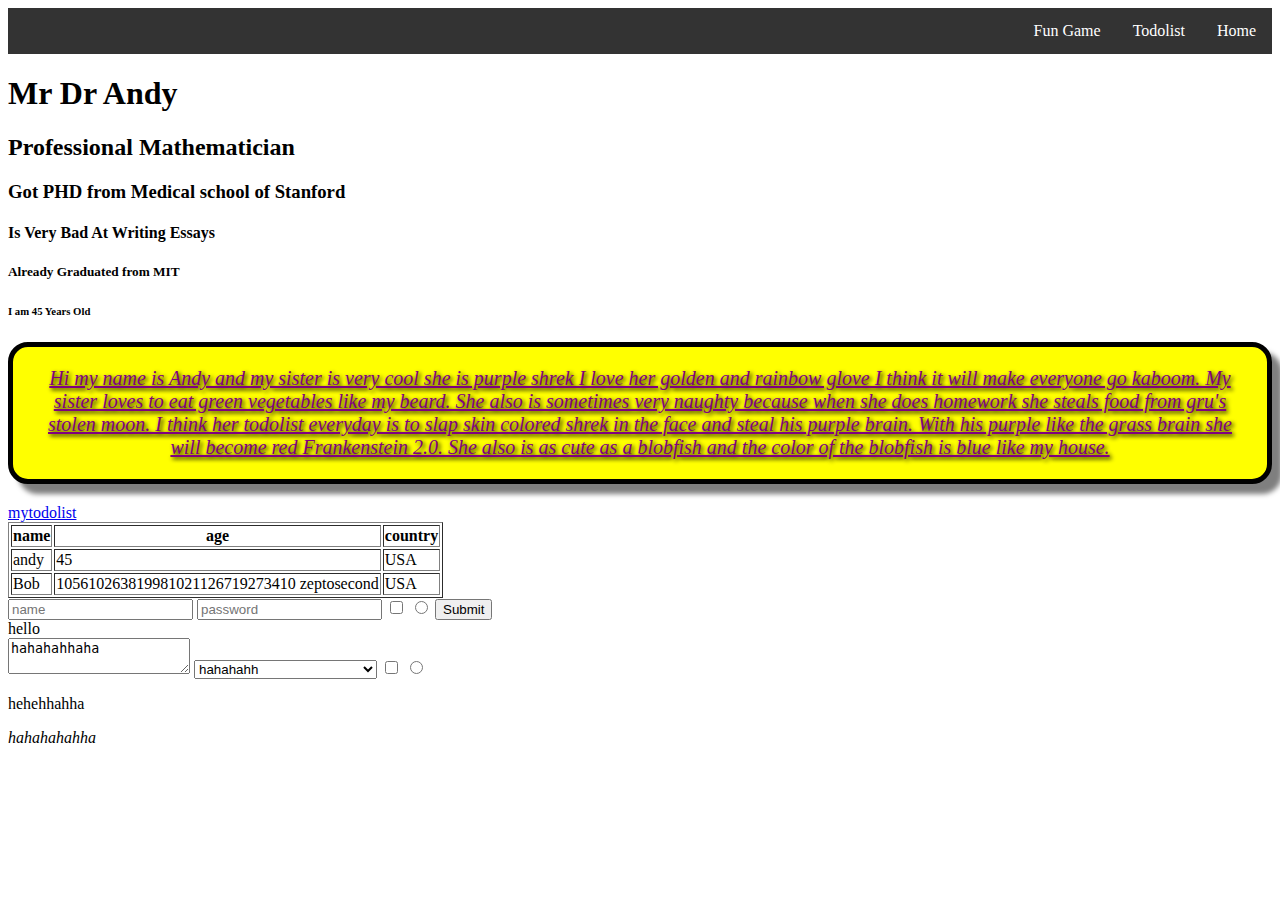
<file: index.html>
<!DOCTYPE html>
<html>
<head>
    <title>andy</title>
    <link rel="stylesheet" href="style.css">
</head>
<body>

    <nav>
        <ul>
            <li><a href="index.html">Home</a></li>
            <li><a href="todolist.html">Todolist</a></li>
            <li><a href="Andy_sandspiel.html">Fun Game</a></li>
        </ul>
    </nav>







    <h1>Mr Dr Andy</h1>
    <h2>Professional Mathematician</h2>
    <h3>Got PHD from Medical school of Stanford</h3>
    <h4>Is Very Bad At Writing Essays</h4>
    <h5>Already Graduated from MIT</h5>
    <h6>I am 45 Years Old</h6>


    <p id ="angela123">Hi my name is Andy and my sister is very cool she is purple shrek 
        I love her golden and rainbow glove I think it will make everyone go kaboom. 
        My sister loves to eat green vegetables like my beard. She also is sometimes very naughty 
        because when she does homework she steals food from gru's stolen moon. I think her todolist 
        everyday is to slap skin colored shrek in the face and steal his purple brain.
        With his purple like the grass brain she will become red Frankenstein 2.0.
        She also is as cute as a blobfish and the color of the blobfish is blue like my house.
    </p>    

    <a href="http://127.0.0.1:3000/todolist.html">mytodolist</a>


    <table border="1">
        <tr>
            <th>name</th>
            <th>age</th>
            <th>country</th>
        </tr>
        <tr>
            <td>andy</td>
            <td>45</td>
            <td>USA</td>
        </tr>
        <tr>
            <td>Bob</td>
            <td>105610263819981021126719273410 zeptosecond</td>
            <td>USA</td>
        </tr>

    </table>


<forms>
    <input type="text" placeholder="name">
    <input type="password" placeholder="password">
    <input type="checkbox">
    <input type="radio">
    <input type="submit">
</forms>
<form>
<label>
hello
</label>
</form>
<textarea>
hahahahhaha
</textarea>

<select>
<option value="Hahahahhahahaha">hahahahh</option>
<option value="Oo0ow0ow0ooW0O0">ooaoaoaoa</option>
<option>O0o0O0o0o0O0o0o0oo0O</option>
<option> capichinu</option>
</select>


<input type="checkbox">



<input type="radio">

</input>

<div>
<p>hehehhahha</p>
<i>hahahahahha</i>
</div>

<span>

</span>

<!-- Comment-->
</body>
</html>
</file>
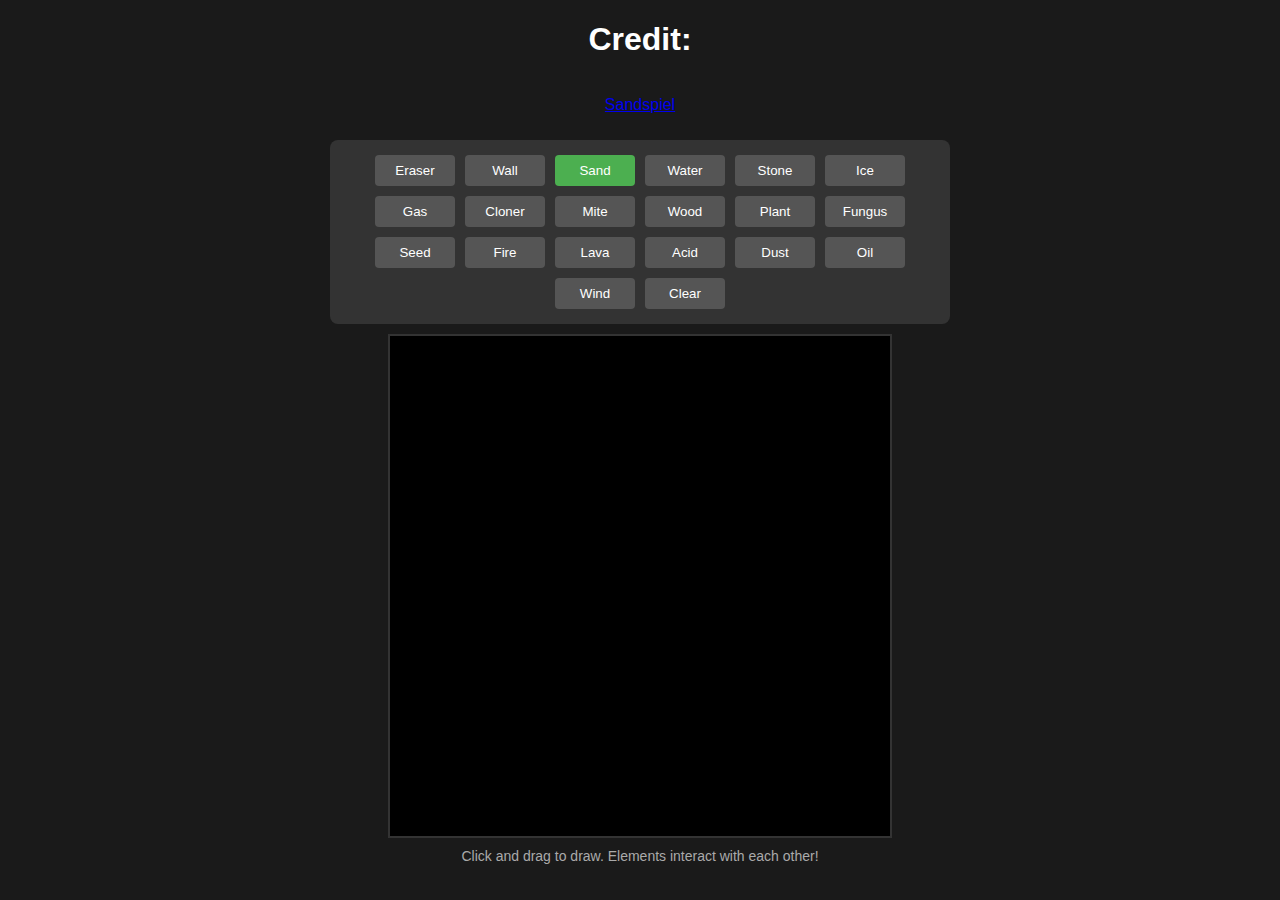
<file: Andy_sandspiel.html>
<!DOCTYPE html>
<html>
<head>
  <style>
    body {
      margin: 0;
      display: flex;
      flex-direction: column;
      align-items: center;
      background: #1a1a1a;
      color: white;
      font-family: Arial, sans-serif;
    }
    
    #controls {
      margin: 10px;
      padding: 10px;
      background: #333;
      border-radius: 8px;
      display: flex;
      flex-wrap: wrap;
      max-width: 600px;
      justify-content: center;
    }
    
    button {
      margin: 5px;
      padding: 8px 16px;
      border: none;
      border-radius: 4px;
      cursor: pointer;
      background: #555;
      color: white;
      transition: background 0.3s;
      min-width: 80px;
    }
    
    button:hover {
      background: #666;
    }
    
    button.active {
      background: #4CAF50;
    }
    
    #canvas {
      border: 2px solid #333;
      cursor: crosshair;
    }

    #info {
      margin: 10px;
      color: #aaa;
      font-size: 14px;
    }
  </style>
</head>
<body>
  <h1 style="text-align:center", Font="Playfair Display">Credit:</h1>
  <p style="text-align:center", Font="Playfair Display"><a href="https://sandspiel.club/#">Sandspiel</a> </p>
  <div id="controls">
    <button id="empty">Eraser</button>
    <button id="wall">Wall</button>
    <button id="sand">Sand</button>
    <button id="water">Water</button>
    <button id="stone">Stone</button>
    <button id="ice">Ice</button>
    <button id="gas">Gas</button>
    <button id="cloner">Cloner</button>
    <button id="mite">Mite</button>
    <button id="wood">Wood</button>
    <button id="plant">Plant</button>
    <button id="fungus">Fungus</button>
    <button id="seed">Seed</button>
    <button id="fire">Fire</button>
    <button id="lava">Lava</button>
    <button id="acid">Acid</button>
    <button id="dust">Dust</button>
    <button id="oil">Oil</button>
    <button id="wind">Wind</button>
    <button id="clear">Clear</button>
  </div>
  <canvas id="canvas"></canvas>
  <div id="info">Click and drag to draw. Elements interact with each other!</div>

  <script>
    const canvas = document.getElementById('canvas');
    const ctx = canvas.getContext('2d');
    
    canvas.width = 500;
    canvas.height = 500;
    
    const gridSize = 4;  // Increased grid size for better stacking
    const cols = canvas.width / gridSize;
    const rows = canvas.height / gridSize;
    let grid = new Array(cols * rows).fill(null);
    
    const TYPES = {
      EMPTY: { color: '#000000', density: 0, name: 'empty' },
      WALL: { color: '#666666', density: Infinity, name: 'wall' },
      SAND: { color: '#e3be7a', density: 2, name: 'sand' },
      WATER: { color: '#4ba3c3', density: 1, name: 'water' },
      STONE: { color: '#808080', density: 3, name: 'stone' },
      ICE: { color: '#a5f2f3', density: 0.9, name: 'ice', melt: true },
      GAS: { color: '#c8e6c9', density: -1, name: 'gas', disperse: true },
      CLONER: { color: '#9c27b0', density: Infinity, name: 'cloner', clone: true },
      MITE: { color: '#ff9800', density: 1, name: 'mite', alive: true },
      WOOD: { color: '#795548', density: 0.5, name: 'wood', flammable: true },
      PLANT: { color: '#4caf50', density: 0.6, name: 'plant', grow: true },
      FUNGUS: { color: '#8d6e63', density: 0.4, name: 'fungus', spread: true },
      SEED: { color: '#8bc34a', density: 1.5, name: 'seed', germinate: true },
      FIRE: { color: '#ff5722', density: -0.5, name: 'fire', burn: true },
      LAVA: { color: '#ff3d00', density: 2.5, name: 'lava', burn: true },
      ACID: { color: '#cddc39', density: 1.2, name: 'acid', dissolve: true },
      DUST: { color: '#bdbdbd', density: 0.3, name: 'dust', float: true },
      OIL: { color: '#3e2723', density: 0.8, name: 'oil', flammable: true },
      WIND: { color: '#b3e5fc', density: -2, name: 'wind', push: true }
    };
    
    let currentType = TYPES.SAND;
    let isDrawing = false;
    let lastDrawPos = null;
    
    Object.entries(TYPES).forEach(([key, type]) => {
      const button = document.getElementById(key.toLowerCase());
      if (button) {
        button.addEventListener('click', () => currentType = type);
      }
    });

    document.getElementById('clear').addEventListener('click', () => {
      grid = new Array(cols * rows).fill(null);
      drawGrid();
    });
    
    canvas.addEventListener('mousedown', startDrawing);
    canvas.addEventListener('mousemove', draw);
    canvas.addEventListener('mouseup', stopDrawing);
    canvas.addEventListener('mouseleave', stopDrawing);
    
    function startDrawing(e) {
      isDrawing = true;
      lastDrawPos = null;
      draw(e);
    }
    
    function stopDrawing() {
      isDrawing = false;
      lastDrawPos = null;
    }
    
    function interpolatePoints(x1, y1, x2, y2) {
      const points = [];
      const dx = Math.abs(x2 - x1);
      const dy = Math.abs(y2 - y1);
      const sx = x1 < x2 ? 1 : -1;
      const sy = y1 < y2 ? 1 : -1;
      let err = dx - dy;
      
      while (true) {
        points.push({x: x1, y: y1});
        if (x1 === x2 && y1 === y2) break;
        const e2 = 2 * err;
        if (e2 > -dy) {
          err -= dy;
          x1 += sx;
        }
        if (e2 < dx) {
          err += dx;
          y1 += sy;
        }
      }
      return points;
    }
    
    function draw(e) {
      if (!isDrawing) return;
      
      const rect = canvas.getBoundingClientRect();
      const x = Math.floor((e.clientX - rect.left) / gridSize);
      const y = Math.floor((e.clientY - rect.top) / gridSize);
      
      if (x >= 0 && x < cols && y >= 0 && y < rows) {
        // Interpolate between last and current position for smooth drawing
        if (lastDrawPos) {
          const points = interpolatePoints(lastDrawPos.x, lastDrawPos.y, x, y);
          points.forEach(point => {
            placePencilStroke(point.x, point.y);
          });
        } else {
          placePencilStroke(x, y);
        }
        lastDrawPos = {x, y};
      }
    }
    
    function placePencilStroke(x, y) {
      // Draw in a smaller radius for more precise placement
      for (let dx = -0; dx <= 0; dx++) {
        for (let dy = -0; dy <= 0; dy++) {
          const newX = x + dx;
          const newY = y + dy;
          if (newX >= 0 && newX < cols && newY >= 0 && newY < rows) {
            if (Math.random() < 0.9) { // Higher chance to create particle
              grid[newY * cols + newX] = currentType === TYPES.EMPTY ? null : { type: currentType, age: 0 };
            }
          }
        }
      }
    }
    
    function drawGrid() {
      ctx.fillStyle = '#000000';
      ctx.fillRect(0, 0, canvas.width, canvas.height);
      
      for (let i = 0; i < grid.length; i++) {
        const particle = grid[i];
        if (particle) {
          const x = (i % cols) * gridSize;
          const y = Math.floor(i / cols) * gridSize;
          
          if (particle.type.burn) {
            ctx.fillStyle = `hsl(${Math.random() * 30 + 10}, 100%, ${Math.random() * 30 + 50}%)`;
          } else if (particle.type.alive) {
            ctx.fillStyle = `hsl(${(particle.age || 0) % 360}, 70%, 50%)`;
          } else {
            ctx.fillStyle = particle.type.color;
          }
          
          ctx.fillRect(x, y, gridSize - 1, gridSize - 1); // Small gap between particles
        }
      }
    }
    
    function updateGrid() {
      const newGrid = [...grid];
      
      for (let i = grid.length - 1; i >= 0; i--) {
        const particle = grid[i];
        if (!particle) continue;
        
        const x = i % cols;
        const y = Math.floor(i / cols);
        
        if (particle.type.density === Infinity && !particle.type.clone) continue;
        
        if (particle.age !== undefined) {
          particle.age++;
        }
        
        // Special behaviors (fire, acid, etc.)
        if (particle.type.burn) {
          if (Math.random() < 0.05) {
            newGrid[i] = null;
            continue;
          }
          for (let dx = -1; dx <= 1; dx++) {
            for (let dy = -1; dy <= 1; dy++) {
              const newI = i + dy * cols + dx;
              if (newI >= 0 && newI < grid.length && grid[newI]?.type.flammable) {
                newGrid[newI] = { type: TYPES.FIRE, age: 0 };
              }
            }
          }
        }
        
        if (particle.type.dissolve) {
          for (let dx = -1; dx <= 1; dx++) {
            for (let dy = -1; dy <= 1; dy++) {
              const newI = i + dy * cols + dx;
              if (newI >= 0 && newI < grid.length && grid[newI] && grid[newI].type !== TYPES.ACID) {
                if (Math.random() < 0.05) {
                  newGrid[newI] = null;
                }
              }
            }
          }
        }
        
        // Modified movement physics for better stacking
        if (y < rows - 1) {
          const below = grid[i + cols];
          const belowLeft = x > 0 ? grid[i + cols - 1] : true;
          const belowRight = x < cols - 1 ? grid[i + cols + 1] : true;
          
          if (!below && particle.type.density > 0) {
            // Fall straight down
            newGrid[i] = null;
            newGrid[i + cols] = particle;
          } else if (below && particle.type.density < below.type.density) {
            // Float upward
            newGrid[i] = below;
            newGrid[i + cols] = particle;
          } else if (particle.type.density > 0 && below) {
            // Try to slide down sides
            if (!belowLeft && x > 0) {
              newGrid[i] = null;
              newGrid[i + cols - 1] = particle;
            } else if (!belowRight && x < cols - 1) {
              newGrid[i] = null;
              newGrid[i + cols + 1] = particle;
            }
          }
          
          // Liquid spread
          if (particle.type.density <= 1 && particle.type.density > 0) {
            const left = x > 0 ? grid[i - 1] : true;
            const right = x < cols - 1 ? grid[i + 1] : true;
            if (!left && Math.random() < 0.5) {
              newGrid[i] = null;
              newGrid[i - 1] = particle;
            } else if (!right && Math.random() < 0.5) {
              newGrid[i] = null;
              newGrid[i + 1] = particle;
            }
          }
        }
        
        // Upward movement for gases
        if (particle.type.density < 0 && y > 0) {
          const above = grid[i - cols];
          if (!above) {
            newGrid[i] = null;
            newGrid[i - cols] = particle;
          } else {
            // Gas spread
            const left = x > 0 ? grid[i - 1] : true;
            const right = x < cols - 1 ? grid[i + 1] : true;
            if (!left && Math.random() < 0.3) {
              newGrid[i] = null;
              newGrid[i - 1] = particle;
            } else if (!right && Math.random() < 0.3) {
              newGrid[i] = null;
              newGrid[i + 1] = particle;
            }
          }
        }
      }
      
      grid = newGrid;
    }
    
    function animate() {
      updateGrid();
      drawGrid();
      requestAnimationFrame(animate);
    }
    
    const buttons = document.querySelectorAll('button');
    buttons.forEach(button => {
      button.addEventListener('click', () => {
        buttons.forEach(b => b.classList.remove('active'));
        if (button.id !== 'clear') {
          button.classList.add('active');
        }
      });
    });
    
    document.getElementById('sand').classList.add('active');
    animate();
  </script>
</body>
</html>
</file>
<file: style.css>
#angela123 {
    color: purple;  
    font-family: 'Playfair Display', serif;
    font-size: 20px;
    text-align: center;
    font-style: italic;
    text-decoration: underline;
    padding: 20px;
    border: 5px solid black;
    border-radius: 20px;
    background-color: yellow;
    box-shadow: 10px 10px 5px rgba(0, 0, 0, 0.5);
    text-shadow: 2px 2px 4px #000000;

}
nav ul {
    list-style-type: none;
    margin: 0;
    padding: 0;
    overflow: hidden;
    background-color: #333;
  }
  
  nav li {
    float: right;
  }
  
  nav li a {
    display: block;
    color: white;
    text-align: center;
    padding: 14px 16px;
    text-decoration: none;
  }
</file>
